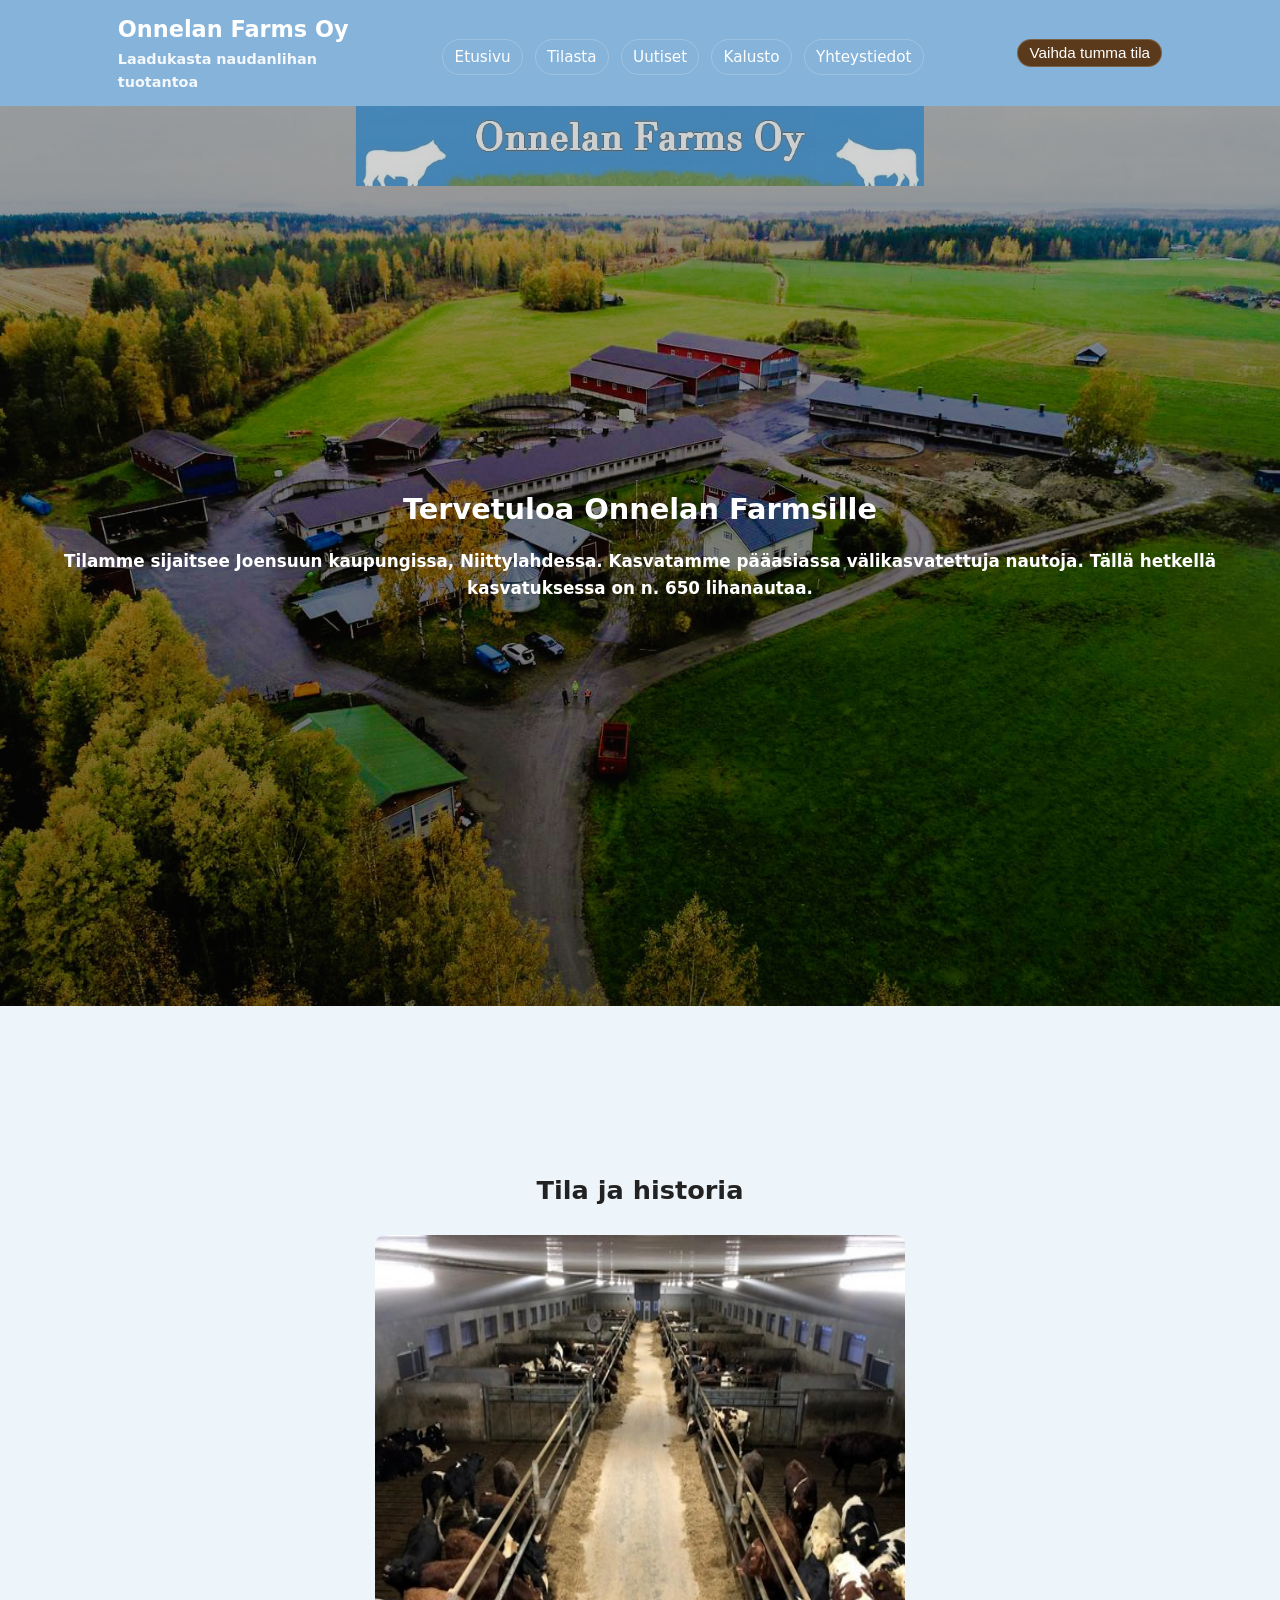
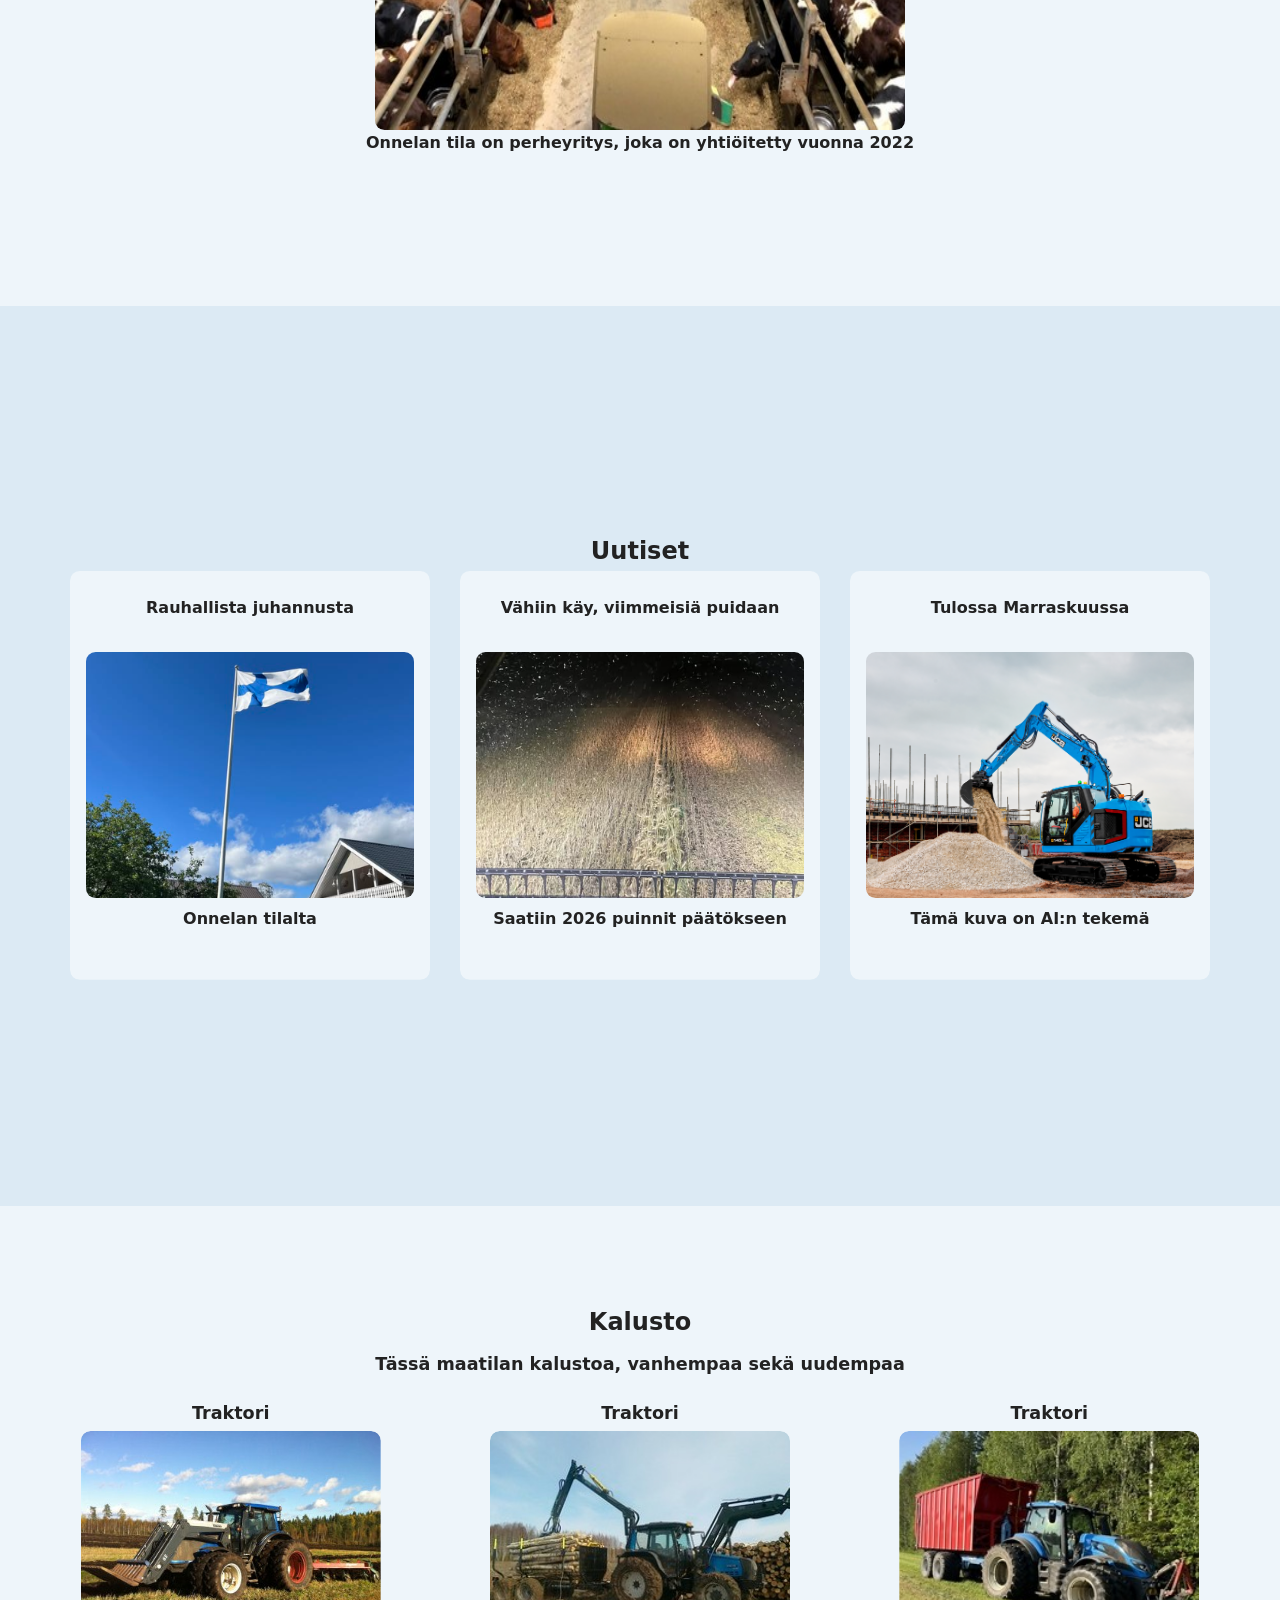
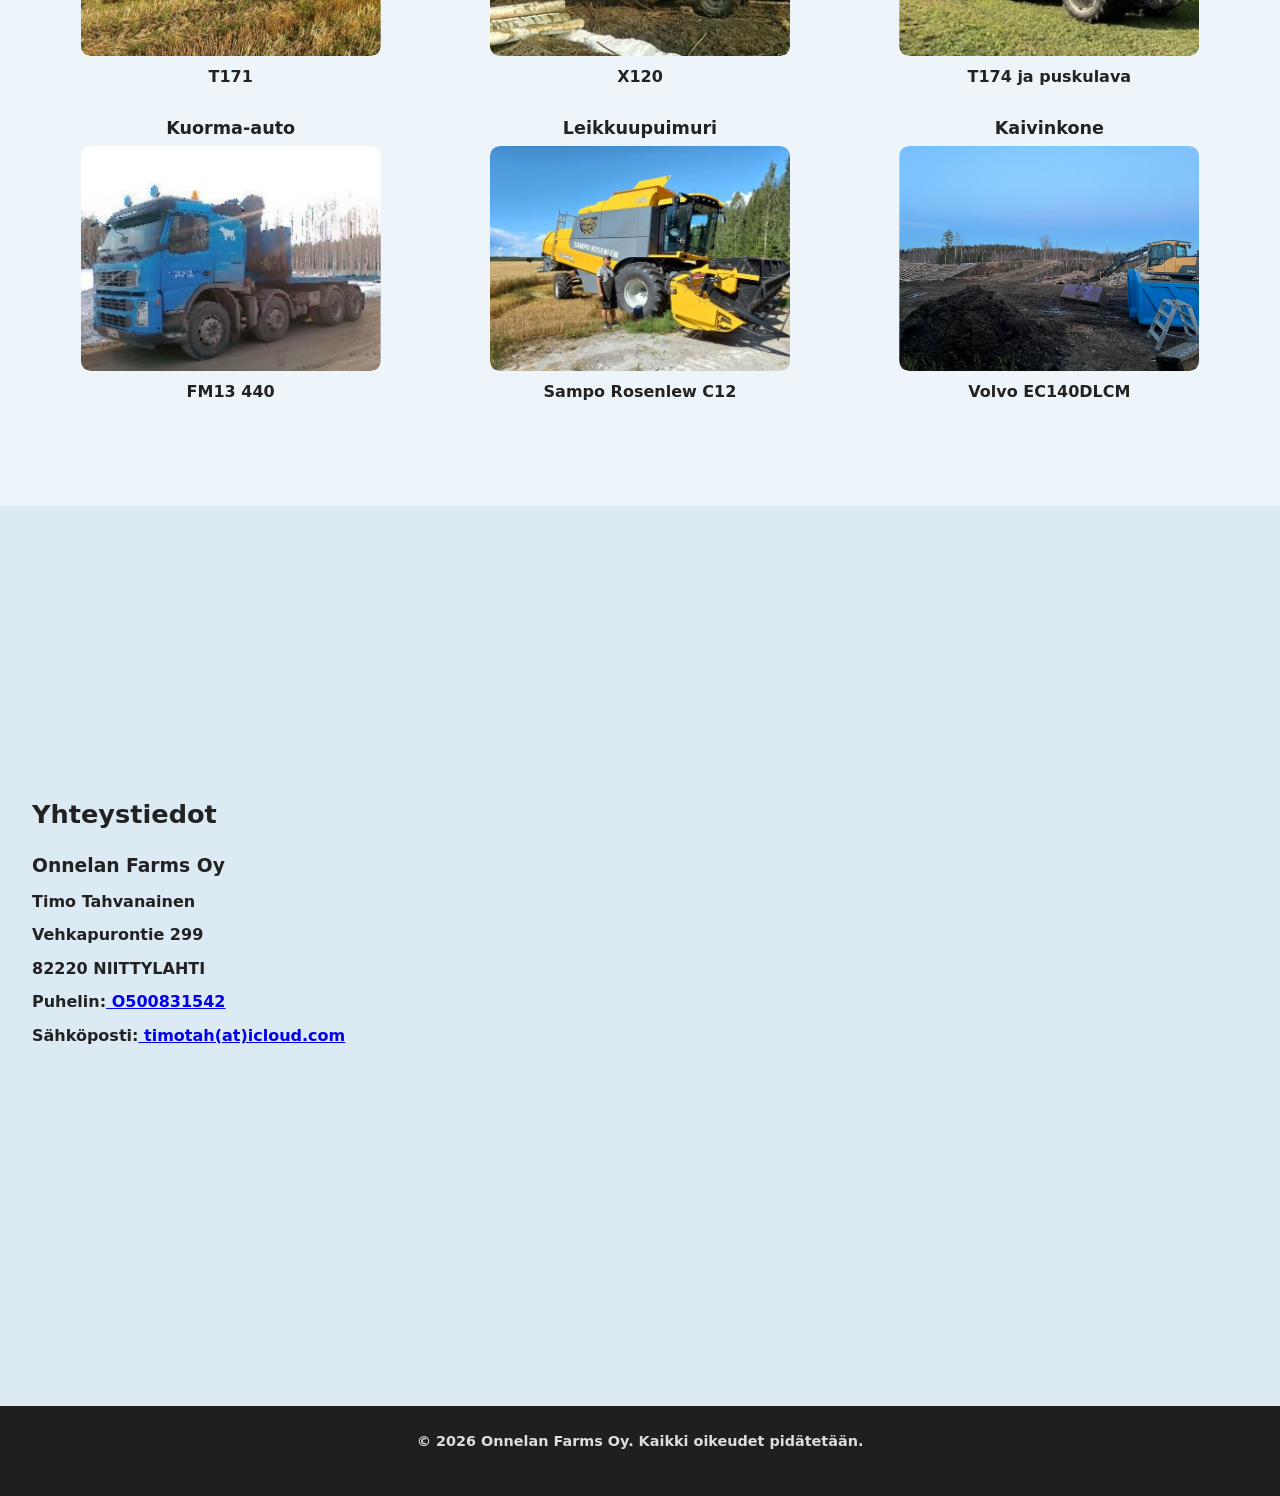
<file: index.html>
<!DOCTYPE html>
<html lang="fi">
<head>
  <meta charset="UTF-8">
  <title>Onnelan Farms Oy</title>
  <meta name="viewport" content="width=device-width, initial-scale=1.0">
  <link rel="stylesheet" href="farms.css">
</head>
<body>
  <header class="site-header">
    <div class="logo-area">

      <div class="site-title">
        <h1>Onnelan Farms Oy </h1>
        <p>Laadukasta naudanlihan</p>
        <p>tuotantoa</p>
      </div>
    </div>
    <nav class="main-nav">
      <a href="#etusivu">Etusivu</a>
      <a href="#tilasta">Tilasta</a>
      <a href="#uutiset">Uutiset</a>
      <a href="#kalusto">Kalusto</a>
      <a href="#yhteys">Yhteystiedot</a>
    </nav>

        <!-- Lisätty tummatila valinta nappi -->
    <div class="button">
    <button id="themeToggle">Vaihda tumma tila</button>
    </div>

    <script>
    const toggleButton = document.getElementById("themeToggle");

    toggleButton.addEventListener("click", () => {
    document.body.classList.toggle("dark-mode");

    if (document.body.classList.contains("dark-mode")) {
        toggleButton.textContent = "Vaihda normaali tila";
    } else {
        toggleButton.textContent = "Vaihda tumma tila";
    }
});

</script>
  </header>

  <main>
    <section id="etusivu" class="hero">
      <div class="hero-content">
        <img src="farms_logo.jpg" alt="Onnelan Farms Oy logo" class="logo">
        <h2>Tervetuloa Onnelan Farmsille</h2>
        <p>
          Tilamme sijaitsee Joensuun kaupungissa, Niittylahdessa. Kasvatamme pääasiassa välikasvatettuja nautoja.
          Tällä hetkellä kasvatuksessa on n. 650 lihanautaa.
        </p>
        
      </div>
    </section>

    <section id="tilasta" class="section">
      <div class="container">

        <h2>Tila ja historia</h2>
        <img src="navetta.jpg" alt="Kuva tilasta" class="tilasta">
        <p>
          Onnelan tila on perheyritys, joka on yhtiöitetty vuonna 2022  
        </p>
      </div>
    </section>

    <section id="uutiset">
      <div class="uutiset_teksti">
        <h2>Uutiset</h2>
        <div class="sivu_uutiset">
          <div class="uutiset">
            <p>Rauhallista juhannusta</p>
            <img src="./juhannus.png" alt="juhannus">
            <p>Onnelan tilalta</p>
          </div>
          <div class="uutiset">
            <p>Vähiin käy, viimmeisiä puidaan</p>
            <img src="./puinti.png" alt="puinti">
            <p>Saatiin 2026 puinnit päätökseen</p>
          </div>
          <div class="uutiset">
            <p>Tulossa Marraskuussa</p>
            <img src="./jcb.png" alt="jsb">
            <p>Tämä kuva on AI:n tekemä</p>
          </div>
        </div>
      </div>
    </section>

    <section id="kalusto">
      <div class="kalusto_teksti">
      <h2>Kalusto</h2>
      <h3>Tässä maatilan kalustoa, vanhempaa sekä uudempaa</h3>
      <div class="sivu">
      <div class="kalusto">  
          <h3>Traktori</h3>
          <img src="./valtra1.jpg" alt="valtra1">
         <p>T171</p>
        </div>
        <div class="kalusto">
          <h3>Traktori</h3>
          <img src="./valtra2.jpg" alt="valtra2">
          <p>X120</p>
        </div>
        <div class="kalusto">
          <h3>Traktori</h3>
          <img src="./valtra3.jpg" alt="valtra3">
          <p>T174 ja puskulava</p>
          </div>
        <div class="kalusto">
          <h3>Kuorma-auto</h3>
          <img src="./volvo1.jpg" alt="Kuorma-auto">
          <p>FM13 440</p>
        </div>
        <div class="kalusto">
          <h3>Leikkuupuimuri</h3>
          <img src="./sampo.jpg" alt="Sampo">
          <p>Sampo Rosenlew C12</p>
        </div>  
        <div class="kalusto">
          <h3>Kaivinkone</h3>
          <img src="./kaivuri1.jpg" alt="Kaivuri">
          <p>Volvo EC140DLCM</p>
        </div>
        </div>
      </div>
    </section>


     <!-- RIVINVAIHDOT <br> >>-->

     <section id="yhteys" class="section section-alt">
       <div class="container contact">
         <div class="contact-details">
           <h2>Yhteystiedot</h2>
           <h3><strong>Onnelan Farms Oy</strong></h3>
           <p><strong>Timo Tahvanainen</strong></p>
           <p><strong>Vehkapurontie 299</strong></p>
           <p><strong>82220 NIITTYLAHTI</strong></p>
           <p><strong>Puhelin:</strong><a href="tel:+358500831542 ">  O500831542</a></p>
           <p><strong>Sähköposti:</strong><a href="mailto:timotah@icloud.com">  timotah(at)icloud.com</a></p>
         </div>
         <div class="maps">
           <iframe
             src="https://www.google.com/maps/embed?pb=!1m18!1m12!1m3!1d197.9339757563811!2d29.676889!3d62.530889!2m3!1f0!2f0!3f0!3m2!1i1024!2i768!4f13.1!3m3!1m2!1s0x469b0d0b4f0c1c4f%3A0x4c8e4c2f0b0b0e4!2sVehkapurontie%20299%2C%2082220%20Niittylahti!5e0!3m2!1sfi!2sfi!4v1700000000000"
             width="100%"
             height="350"
             style="border:0;"
             allowfullscreen=""
             loading="lazy"
             referrerpolicy="no-referrer-when-downgrade">
           </iframe>
         </div>
       </div>
     </section>
  </main>

  <footer class="footer">
    <div class="footer-content">
      <p>© <span id="year"></span> Onnelan Farms Oy. Kaikki oikeudet pidätetään.</p>
    </div>
    <script>
      document.getElementById('year').textContent = new Date().getFullYear();
    </script>
  </footer>
</body>
</html>
</file>
<file: farms.css>
:root {
  --bg-main: #eef5fa;
  --bg-alt: #dceaf4;
  --accent: #2f5d3a;
  --accent-dark: #23452b;
  --text-main: #222222;
  --text-muted: #555555;
  --card-bg: #4da3ff;
  --border-soft: #d4cbb5;
  --max-width: 40em;
}

* {
  box-sizing: border-box;
  padding: 0;
  margin: 0;
}

body {
  margin: 0;
  font-family: system-ui, -apple-system, BlinkMacSystemFont, "Segoe UI", sans-serif;
  background: var(--bg-main);
  color: var(--text-main);
  line-height: 1.6;
  /*max-width: 100%;
  max-height: 100%;*/
}

body p{
  font-weight: bold;
}
/*Lisätty dark mode asetus*/

body.dark-mode {
    background-color:rgba(0,0,0,0.70);
   /* color: #f0f0f0;*/
}

body.dark-mode header,
body.dark-mode footer,
body.dark-mode section {
    background-color:rgba(0,0,0,0.70);
}

body.dark-mode a{
    color:#4da3ff;
}

body.dark-mode p {
  color:#4da3ff;
}

body.dark-mode h1 {
  color:#4da3ff;
}

body.dark-mode h2 {
  color:#4da3ff;
}

body.dark-mode h3 {
  color:#4da3ff;
}

body.dark-mode li {
  color:#4da3ff;
}
/* Header */

header {
  position: sticky;
  top: 0;
  z-index: 1000;
  background: white;
}

@media (max-width: 768px) {
  .site-header {
    flex-direction: column;    /* Pinotaan logo ja valikko päällekkäin */
    justify-content: center;   /* Keskittää sisällön */
    text-align: center;
    padding: 1rem 0.5rem;      /* Pienemmät reunat sivuilla */
    gap: 1rem;                 /* Väli logon ja valikon välille */
  }
}

.site-header {
  background-color:rgba(30, 115, 185, 0.5);
  color: #ffffff;
  padding: 0.75rem 1.5rem;
  display: flex;
  flex-wrap: wrap;
  align-items: center;
  justify-content: space-evenly;
  max-width: 100%;
}

.logo-area {
  display: flex;
  align-items: center;
  gap: 0.75rem;
  /*position: static;*/
  max-width: 100%;
  margin-left: 0em;
  padding-left: 0em;
  margin-right: 0em;
  padding-right: 0em;
}

/* Tämä on turha */
.logo {
  height: 60px;
  width: auto;  opacity: 0.7;  /* Lisää läpinäkyvyys, 0.7 = 70% näkyvyys */
}

/* Ylittää .hero img -säännölle logolle */
.hero .logo {
  position: absolute;
  top: 0;
  left: 50%;
  transform: translateX(-50%);
  z-index: 10;
  height: 80px;
  width: auto;
  opacity: 0.55;
}

/* Logo tilasta-sivulla yläreunassa keskellä */
#tilasta .logo {
  position: absolute;
  top: 0;
  left: 50%;
  transform: translateX(-50%);
  z-index: 10;
  height: 60px;
  width: auto;
  opacity: 0.7;
}

.hero img {
  margin: 0em 0em 0em 0em;
  height: 100%;
  width: 100%;
  max-width: 100%;
}

/* Normaali tila */
.hero {
    filter: none;
    transition: filter 0.3s ease;
    filter: brightness(1.0) contrast(1.0);
}

/* Tumma tila */
.dark-mode .hero{
    filter: brightness(0.55) contrast(1.05);
}


/*tähän asti*/
.site-title h1 {
  margin: 0;
  font-size: 1.4rem;
}

.site-title p {
  margin: 0;
  font-size: 0.9rem;
  opacity: 0.9;
}

.main-nav {
  display: flex;
  align-items: center;
  gap: 0.75rem;
  margin: 0em 0em 0em 0em;
  padding: 0em 0em;
}

.main-nav a {
  color: #ffffff;
  text-decoration: none;
  font-size: 0.95rem;
  padding: 0.3rem 0.7rem;
  border-radius: 999px;
  border: 1px solid rgba(255, 255, 255, 0.2);
}
/*
ELI #themeToglella VAIHTUU BUTTONIN TYYLI!!!!!!!!!!!
*/

body.dark-mode #themeToggle {
    color:#4da3ff;
    background-color:rgb(242, 194, 0)
}

button {
  margin: 0em 0em 0em 0em;
  padding: 0em 0em 0em 0em;
  border: none;
  background-color: rgb(90, 58, 26)
}

button {
  color:#ffffff;
  text-decoration: none;
  font-size: 0.95rem;
  padding: 0.3rem 0.7rem;
  border-radius: 999px;
  border: 1px solid rgba(255, 255, 255, 0.2);
}

button:hover {
    background: rgba(44, 86, 74, 0.65);
 /* background: rgba(111, 201, 174, 0.65);*/
}

body.dark-mode #themeToggle:hover {
    background:rgba(255, 255, 255, 0.15);
}

.main-nav a:hover {
  background: rgba(255, 255, 255, 0.15);

}

/* Hero */

.hero {
  background: linear-gradient(
      to bottom,
      rgba(0, 0, 0, 0.35),
      rgba(0, 0, 0, 0.55)
    ),
    url("etusivu12.JPG") center/cover no-repeat;
  color: #ffffff;
  min-height: 100vh;
  padding: 1.5rem;
  text-align: center;
  position: relative;
  display: flex;
  justify-content: center;
  align-items: center;
}

.hero-content {
  display: flex;
  flex-direction: column;
  justify-content: center;
  align-items: center;
  width: 100%;
}

.hero h2 {
  font-size: 2.2rem;
  margin-bottom: 1rem;
}

.hero p {
  font-size: 1.05rem;
  margin-bottom: 1.5rem;
}

.tilasta {
  margin: 0em 0em 0em 0em;
    max-width: 80%;
    height: 55vh;
}

/* Tumma tila */
.dark-mode .tilasta{
    filter: brightness(0.45) contrast(1.05);
}

/* Sections */

.section {
  min-height: 100vh;
  padding: 3rem 1.5rem;
  display: flex;
  flex-direction: column;
  justify-content: center;
  align-items: center;
  padding: 0em;
}

#tilasta {
  position: relative;  /* Tarvitaan absoluuttiselle sijainnille */
}

.section-alt {
  background: var(--bg-alt);
}

/* MUOTOILLAAN SIVUJEN TEKSTIT*/

.section h2 {
  margin-top: 0.5em;
  margin-bottom: 1.5rem;
  font-size: 1.6rem;
}

#uutiset {
  display: flex;
  align-items: center;
  min-height: 100vh;
  padding: 1rem 2rem;
  background: var(--bg-alt);
}

body.dark-mode #uutiset {
  background: rgba(0, 0, 0, 0.70);
}

.uutiset_teksti {
  width: min(100%, 1200px);
  margin-inline: auto;
  text-align: center;
}

.sivu_uutiset {
  display: flex;
  justify-content: space-evenly;
  align-items: stretch;
  width: 100%;
  /*background: var(--bg-main);*/


}

.uutiset {
  display: flex;
  flex-direction: column;
  align-items: center;
  text-align: center;
  justify-content: center;
  background: var(--bg-main);
  min-height: 0;
  padding: 1rem;
  border-radius: 0.60rem;
  clip-path: inset(0 round 0.60rem);
}

.sivu_uutiset > .uutiset {
  flex: 0 1 30%;
  min-width: 0;
}

.uutiset img {
  display: block;
  width: 100%;
  aspect-ratio: 4 / 3;
  object-fit: cover;
}

@media (max-width: 700px) {
  .sivu_uutiset {
    flex-direction: column;
  }

  .sivu_uutiset > .uutiset {
    flex-basis: auto;
  }
}

.tilasta,
.uutiset img {
  border-radius: 0.60rem;
}

.uutiset p {
  margin-bottom: 2em;
  margin-top: 0.5em;
}

body.dark-mode .uutiset {
background-color:rgba(0,0,0,0.70);
}

/*KALUSTO*/
#kalusto {
  padding: 1rem 2rem;
  min-height: 100vh;
}

.kalusto_teksti {
  width: 100%;
  text-align: center;
}

.kalusto_teksti h2 {
  margin-bottom: 0.25rem;
}

.kalusto_teksti h3 {
  margin-top: 0.5em;
  margin-bottom: 0.2em;
  font-size: 1.1rem;
}

.sivu {
  display: grid;
  grid-template-columns: repeat(2, minmax(0, 1fr));
  gap: 0.75rem;
  width: 100%;
  margin-top: 0.75rem;
}

.kalusto img {
  display: block;
  width: 100%;
  max-width: 170px;
  height: auto;
  max-height: 18vh;
  aspect-ratio: 4 / 3;
  margin-inline: auto;
  object-fit: cover;
  border-radius: 0.60rem;
  clip-path: inset(0 round 0.60rem);
}

@media (min-width: 700px) {
  #kalusto {
    display: flex;
    flex-direction: column;
    justify-content: center;
  }

  .sivu {
    grid-template-columns: repeat(3, minmax(0, 1fr));
    flex: 1;
    align-content: space-evenly;
  }

  .kalusto img {
    max-width: 300px;
    max-height: 25vh;
  }
}

.kalusto p {
  margin-bottom: 0.25rem;
  margin-top: 0.5em;
}

/* Tumma tila */
.dark-mode .kalusto img{
    filter: brightness(0.45) contrast(1.05);
}

/* YHTEYSTIEDOT */

.container {
  display: flex;
  flex-direction: column;
  justify-content: center;
  align-items: center;
  padding: 1.5em;
}

.contact {
  display: flex;
  flex-direction: column;
  align-items: stretch;
  justify-content: space-between;
  gap: 2rem;
  width: 100%;
  padding-inline: 2rem;
}

@media (min-width: 768px) {
  .contact {
    flex-direction: row;
    align-items: flex-start;
  }

  .contact-details,
  .maps {
    flex: 0 1 45%;
  }
}

.contact-details,
.maps {
  flex: 1 1 0;
  min-width: 0;
}

.contact-details h2 {
  margin-bottom: 1rem;
}

.contact-details h3 {
  margin-bottom: 0.5rem;
}

.contact-details p {
  margin-bottom: 0.5rem;
}

.contact-form {
  background: var(--card-bg);
  border-radius: 0.75rem;
  padding: 1.5rem;
  border: 1px solid var(--border-soft);
}

.contact-form h3 {
  margin-top: 2vh;
}

.contact-form label {
  display: block;
  font-size: 0.9rem;
  margin-bottom: 0.75rem;
}

.contact-form input,
.contact-form textarea {
  width: 100%;
  padding: 0.5rem 0.6rem;
  margin-top: 0.25rem;
  border-radius: 0.4rem;
  border: 1px solid #c4bba5;
  font: inherit;
}

.contact-form input:focus,
.contact-form textarea:focus {
  outline: 2px solid var(--accent);
  outline-offset: 1px;
}
/*KARTAN SÄÄTÖÄ*/

.maps {
  text-align: center;
  margin-top: 0;
  padding-top: 0;
}

.maps iframe {
  display: block;
  width: 100%;
}
/* Buttons */

.btn-primary {
  display: inline-block;
  background: var(--accent);
  color: #ffffff;
  text-decoration: none;
  padding: 0.6rem 1.4rem;
  border-radius: 999px;
  border: none;
  cursor: pointer;
  font-weight: 600;
  font-size: 0.95rem;
}

.btn-primary:hover {
  background: var(--accent-dark);
}

/* Footer */

.footer {
  background: #1f1f1f;
  color: #dddddd;
  padding: 1.5rem;
  font-size: 0.9rem;
  height: 10vh;

}

.footer-content {
  text-align: center;
  height: 60px;
  width: auto;
}

/* Pienet näytöt */

@media (max-width: auto) {
  .container.contact {
    background:rgba(16, 168, 14, 0.55);
  }
}

  .main-nav {
    padding-top: 0.5rem;
  }

  .hero {
    padding: 3.5rem 1.25rem;
  }

  .hero h2 {
    font-size: 1.8rem;
  }

@media (max-width: 768px) {
  .site-header {
    flex-direction: row;
    justify-content: space-between;
    text-align: left;
    padding: 0.5rem;
    gap: 0.5rem;
  }

  .logo-area {
    flex: 1 1 0;
    max-width: calc(100% - 120px);
    min-width: 0;
  }

  .site-title {
    min-width: 0;
  }

  .site-title h1 {
    font-size: 1rem;
    line-height: 1.1;
    white-space: normal;
  }

  .site-title p {
    display: none;
  }

  .main-nav {
    order: 1;
    flex: 0 0 100%;
    flex-wrap: nowrap;
    overflow-x: auto;
    white-space: nowrap;
    padding: 0.1rem 0;
    scrollbar-width: thin;
  }

  .main-nav a {
    flex: 0 0 auto;
    padding: 0.15rem 0.45rem;
    font-size: 0.85rem;
  }

  .button {
    flex: 0 0 auto;
  }

  #themeToggle {
    padding: 0.3rem 0.5rem;
    font-size: 0.7rem;
    white-space: nowrap;
  }
}
</file>
